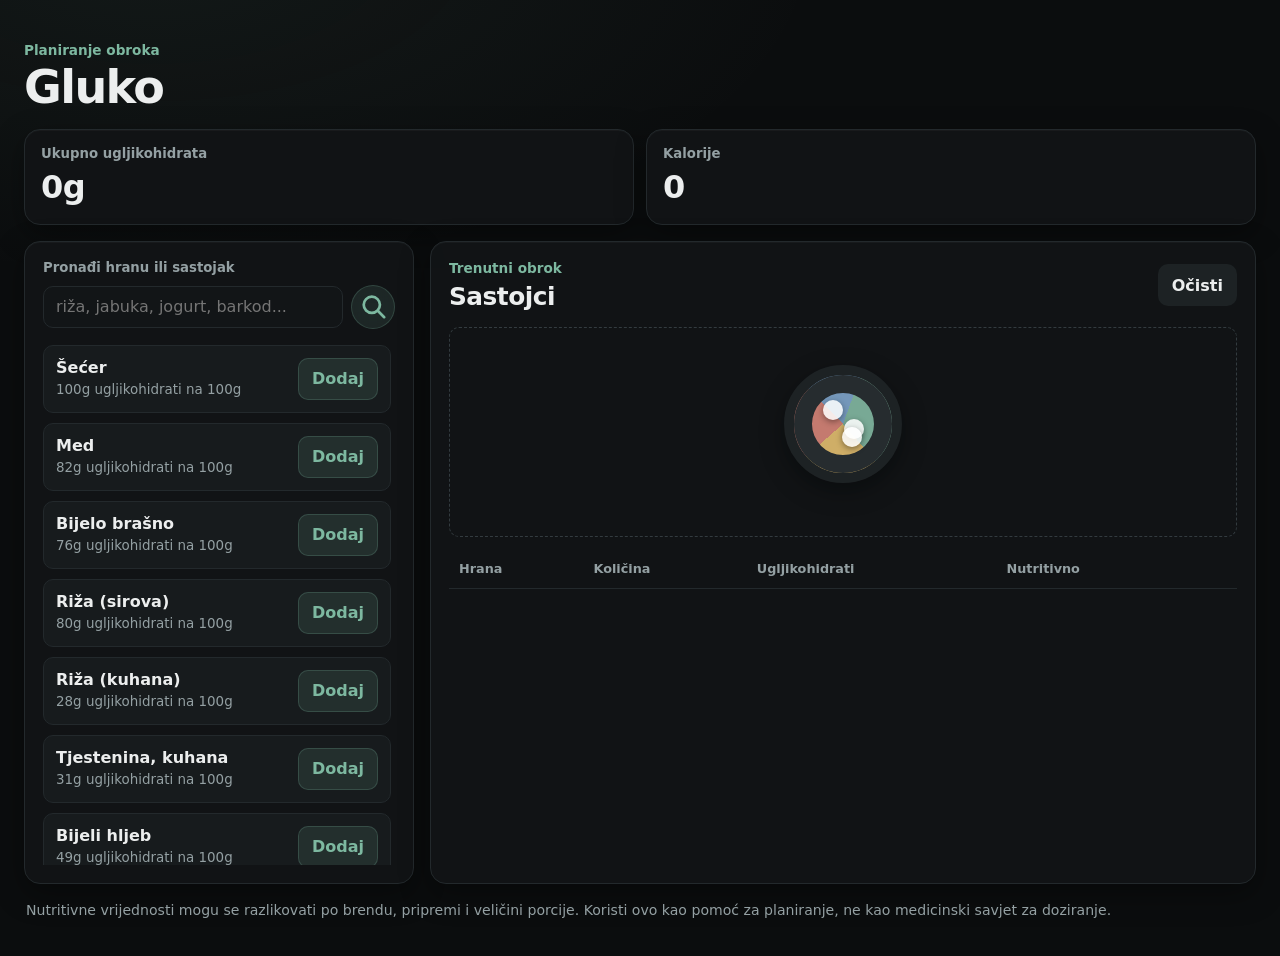
<file: index.html>
<!doctype html>
<html lang="en">
  <head>
    <meta charset="utf-8" />
    <meta name="viewport" content="width=device-width, initial-scale=1" />
    <title>Gluko</title>
    <link rel="stylesheet" href="styles.css" />
  </head>
  <body>
    <main class="app-shell">
      <header class="topbar">
        <div>
          <p class="eyebrow" data-i18n="appKicker">Meal planning</p>
          <h1>Gluko</h1>
        </div>
      </header>

      <section class="summary-strip" aria-label="Meal nutrition totals" data-i18n-aria="mealTotals">
        <article>
          <span data-i18n="totalCarbs">Total carbs</span>
          <strong id="totalCarbs">0g</strong>
        </article>
        <article>
          <span data-i18n="calories">Calories</span>
          <strong id="totalCalories">0</strong>
        </article>
      </section>

      <section class="workspace">
        <aside class="search-pane" aria-label="Food search" data-i18n-aria="foodSearch">
          <div class="control-stack">
            <label for="foodSearch" data-i18n="findFood">Find food or ingredient</label>
            <div class="search-row">
              <input id="foodSearch" type="search" placeholder="rice, apple, yogurt, barcode..." data-i18n-placeholder="searchPlaceholder" autocomplete="off" />
              <button id="searchButton" type="button" data-i18n="search">Search</button>
            </div>
          </div>

          <div id="results" class="results" aria-live="polite"></div>

          <section class="restaurants-mobile" aria-label="Restorani">
            <button id="restaurantsToggle" type="button" class="restaurants-toggle">Restorani</button>
            <div id="restaurantsPanel" class="restaurants-panel" hidden>
              <article class="restaurant-card">
                <span class="restaurant-logo logo-mcd">M</span>
                <strong>McDonald's</strong>
              </article>
              <article class="restaurant-card">
                <span class="restaurant-logo logo-kfc">K</span>
                <strong>KFC</strong>
              </article>
              <article class="restaurant-card">
                <span class="restaurant-logo logo-bk">BK</span>
                <strong>Burger King</strong>
              </article>
              <article class="restaurant-card">
                <span class="restaurant-logo logo-sub">S</span>
                <strong>Subway</strong>
              </article>
              <article class="restaurant-card">
                <span class="restaurant-logo logo-pz">P</span>
                <strong>Pizza Hut</strong>
              </article>
              <article class="restaurant-card">
                <span class="restaurant-logo logo-local">Ć</span>
                <strong>Ćevabdžinica</strong>
              </article>
            </div>
          </section>

        </aside>

        <section class="meal-pane" aria-label="Current meal" data-i18n-aria="currentMeal">
          <div class="meal-head">
            <div>
              <p class="eyebrow" data-i18n="currentMeal">Current meal</p>
              <h2 data-i18n="ingredients">Ingredients</h2>
            </div>
            <div class="meal-actions">
              <button id="clearMeal" type="button" class="subtle-button" data-i18n="clear">Clear</button>
            </div>
          </div>

          <div id="emptyMeal" class="empty-state">
            <div class="plate-art" aria-hidden="true">
              <span></span><span></span><span></span>
            </div>
          </div>

          <div class="table-wrap">
            <table id="mealTable">
              <thead>
                <tr>
                  <th data-i18n="food">Food</th>
                  <th data-i18n="amount">Amount</th>
                  <th data-i18n="carbs">Carbs</th>
                  <th data-i18n="nutrition">Nutrition</th>
                  <th></th>
                </tr>
              </thead>
              <tbody id="mealBody"></tbody>
            </table>
          </div>
        </section>
      </section>

      <div id="foodAmountModal" class="food-modal" hidden>
        <div class="food-modal__backdrop" data-modal-close></div>
        <section class="food-modal__dialog" role="dialog" aria-modal="true" aria-labelledby="foodModalTitle">
          <h2 id="foodModalTitle"></h2>
          <p id="foodModalServing" class="hint"></p>

          <label class="food-modal__amount" for="foodAmountInput">
            <span data-i18n="amount">Amount</span>
            <span class="food-modal__input-wrap">
              <input id="foodAmountInput" type="number" min="1" step="1" inputmode="decimal" value="100" />
              <strong>g</strong>
            </span>
          </label>

          <div id="foodModalNutrition" class="food-modal__nutrition"></div>

          <div class="food-modal__actions">
            <button id="discardFoodButton" type="button" class="food-modal__discard" data-i18n="delete">Delete</button>
            <button id="saveFoodButton" type="button" class="food-modal__save" data-i18n="save">Save</button>
          </div>
        </section>
      </div>

      <footer>
        <p data-i18n="footerNote">Nutrition data can vary by brand, preparation, and serving size. Use this for planning support, not medical dosing advice.</p>
      </footer>
    </main>

    <template id="resultTemplate">
      <article class="result-card">
        <div>
          <strong></strong>
          <span></span>
        </div>
        <button type="button">Add</button>
      </article>
    </template>

    <script src="app.js?v=4"></script>
  </body>
</html>
</file>
<file: styles.css>
:root {
  --bg: #0b0d0e;
  --surface: #121517;
  --card: #171b1d;
  --raised: #1d2224;
  --raised-hover: #262c2f;
  --panel: rgba(18, 21, 23, 0.9);
  --row-hover: rgba(255, 255, 255, 0.035);
  --line: #23292c;
  --line-strong: #333b3f;
  --ink: #eceeee;
  --muted: #94a0a3;

  /* muted sage: --accent for text/outlines, --accent-strong for filled buttons (white text passes AA) */
  --accent: #7db8a0;
  --accent-strong: #3f8068;
  --accent-tint: rgba(125, 184, 160, 0.12);
  --accent-tint-hover: rgba(125, 184, 160, 0.2);
  --accent-ring: rgba(125, 184, 160, 0.22);
  --coral: #de6f62;
  --gold: #d9b257;
  --blue: #7ba3cc;
  --danger: #f09a8d;
  --danger-hover: #f6b3a8;
  --danger-bg: #2b1a19;
  --danger-bg-hover: #3a2220;

  /* legacy aliases so nothing else that references the old names breaks */
  --mint: var(--accent);
  --mint-dark: var(--accent-strong);
  --wash: var(--card);

  --radius: 16px;
  --shadow: 0 1px 0 rgba(255, 255, 255, 0.03) inset, 0 10px 30px rgba(0, 0, 0, 0.35);
  --shadow-sm: 0 4px 12px rgba(0, 0, 0, 0.3);
  --shadow-lg: 0 16px 40px rgba(0, 0, 0, 0.45);
  --ease-out: cubic-bezier(0.16, 1, 0.3, 1);
  --ease-spring: cubic-bezier(0.34, 1.56, 0.64, 1);
  --ease-in: cubic-bezier(0.7, 0, 0.84, 0);
  --dur-fast: 150ms;
  --dur-base: 240ms;
  --dur-slow: 400ms;
}

@media (prefers-reduced-motion: reduce) {
  *,
  *::before,
  *::after {
    animation-duration: 0.001ms !important;
    animation-iteration-count: 1 !important;
    transition-duration: 0.001ms !important;
    scroll-behavior: auto !important;
  }
}

* {
  box-sizing: border-box;
}

html {
  min-width: 0;
  background: var(--bg);
  color-scheme: dark;
}

body {
  margin: 0;
  background:
    radial-gradient(60rem 30rem at 12% -6%, rgba(125, 184, 160, 0.07), transparent 70%),
    var(--bg);
  -webkit-font-smoothing: antialiased;
  -moz-osx-font-smoothing: grayscale;
  color: var(--ink);
  cursor: default;
  font-family: Inter, ui-sans-serif, system-ui, -apple-system, BlinkMacSystemFont, "Segoe UI", sans-serif;
  user-select: none;
  -webkit-user-select: none;
  overflow-x: hidden;
}

button,
input,
textarea {
  font: inherit;
}

button {
  border: 0;
  cursor: pointer;
  transition: transform var(--dur-base) var(--ease-out), box-shadow var(--dur-base) ease, background-color var(--dur-base) ease, color var(--dur-base) ease, filter var(--dur-base) ease;
}

button:hover {
  transform: translateY(-1px);
  filter: brightness(1.1);
}

button:active {
  transform: translateY(1px) scale(0.97);
  filter: brightness(0.96);
  transition-duration: var(--dur-fast);
}

button:focus-visible,
input:focus-visible,
textarea:focus-visible,
summary:focus-visible {
  outline: 2px solid var(--accent);
  outline-offset: 2px;
}

.app-shell {
  min-height: 100vh;
  min-height: 100dvh;
  padding: 24px;
}

.topbar,
.summary-strip,
.workspace,
footer {
  width: min(1420px, 100%);
  margin: 0 auto;
}

/* Page entrance: one orchestrated sequence, same motion direction, staggered timing */
.topbar {
  display: flex;
  align-items: end;
  justify-content: space-between;
  gap: 20px;
  padding: 18px 0 18px;
  animation: fadeInUp 0.55s var(--ease-out) both;
}

.summary-strip {
  display: grid;
  grid-template-columns: repeat(2, minmax(0, 1fr));
  gap: 12px;
  margin-bottom: 16px;
  animation: fadeInUp 0.55s var(--ease-out) 0.06s both;
}

.search-pane {
  animation: fadeInUp 0.55s var(--ease-out) 0.12s both;
}

.meal-pane {
  animation: fadeInUp 0.55s var(--ease-out) 0.18s both;
}

footer {
  animation: fadeInUp 0.55s var(--ease-out) 0.26s both;
}

.top-actions {
  display: flex;
  align-items: end;
  gap: 12px;
}

.language-control {
  display: grid;
  gap: 7px;
  min-width: 148px;
  padding: 14px;
  background: var(--surface);
  border: 1px solid var(--line);
  border-radius: 14px;
  box-shadow: var(--shadow);
  transition: transform 0.25s ease, box-shadow 0.25s ease;
}

.language-control > span {
  color: var(--muted);
  font-size: 0.83rem;
  font-weight: 700;
}

.language-switch {
  position: relative;
  display: grid;
  grid-template-columns: 1fr 1fr;
  align-items: center;
  min-height: 42px;
  padding: 4px;
  overflow: hidden;
  background: var(--raised);
  border: 1px solid var(--line);
  border-radius: 10px;
  color: var(--ink);
  font-weight: 700;
}

.language-switch span {
  position: relative;
  z-index: 1;
  display: grid;
  place-items: center;
  min-width: 48px;
  transition: color 160ms ease;
}

.language-switch i {
  position: absolute;
  inset: 4px auto 4px 4px;
  width: calc(50% - 4px);
  background: var(--accent-tint-hover);
  box-shadow: inset 0 0 0 1px var(--accent-ring);
  border-radius: 6px;
  transition: transform 220ms cubic-bezier(0.34, 1.56, 0.64, 1);
}

.language-switch span:first-child {
  color: var(--accent);
}

.language-switch.is-bs i {
  transform: translateX(100%);
}

.language-switch.is-bs span:first-child {
  color: var(--ink);
}

.language-switch.is-bs span:nth-child(2) {
  color: var(--accent);
}

.eyebrow {
  margin: 0 0 6px;
  color: var(--accent);
  font-size: 0.85rem;
  font-weight: 600;
  letter-spacing: 0;
}

h1,
h2,
h3,
p {
  margin-top: 0;
}

h1 {
  margin-bottom: 0;
  font-size: clamp(2rem, 3.6vw, 3.4rem);
  font-weight: 700;
  letter-spacing: -0.035em;
  line-height: 1.02;
  transition: color 0.3s ease;
}

h2 {
  margin-bottom: 0;
  font-size: 1.55rem;
  letter-spacing: -0.02em;
}

h3 {
  margin-bottom: 14px;
  font-size: 1rem;
}

.target-panel {
  display: grid;
  gap: 7px;
  min-width: 190px;
  padding: 14px;
  background: var(--surface);
  border: 1px solid var(--line);
  border-radius: 14px;
  box-shadow: var(--shadow);
  transition: transform 0.25s ease, box-shadow 0.25s ease;
}

.target-panel label,
.control-stack label,
.custom-food label,
.tool-panel label {
  color: var(--muted);
  font-size: 0.83rem;
  font-weight: 700;
}

.target-panel div,
.inline-input {
  display: flex;
  align-items: center;
  gap: 8px;
}

input,
textarea {
  width: 100%;
  border: 1px solid var(--line);
  border-radius: 10px;
  background: var(--surface);
  color: var(--ink);
  cursor: text;
  font-size: 16px;
  outline: none;
  user-select: text;
  -webkit-user-select: text;
  transition: border-color 0.2s ease, box-shadow 0.2s ease, transform 0.15s ease;
}

input {
  min-height: 42px;
  padding: 0 12px;
}

textarea {
  resize: vertical;
  padding: 12px;
}

input:focus,
textarea:focus {
  border-color: var(--accent);
  box-shadow: 0 0 0 4px rgba(125, 184, 160, 0.16);
}

.target-panel input {
  max-width: 88px;
  font-weight: 650;
}

.summary-strip article,
.search-pane,
.meal-pane,
.tool-panel {
  background: var(--panel);
  border: 1px solid var(--line);
  border-radius: var(--radius);
  box-shadow: var(--shadow);
  transition: transform 0.25s ease, box-shadow 0.25s ease, border-color 0.25s ease;
}

.summary-strip article {
  min-height: 96px;
  padding: 16px;
  position: relative;
  overflow: hidden;
}

.summary-strip article:hover {
  border-color: rgba(125, 184, 160, 0.3);
}

/* Ring-ping flash the moment a total updates, layered behind the number's own pop */
.summary-strip article:has(.updated-pop)::after {
  content: "";
  position: absolute;
  inset: 0;
  border-radius: inherit;
  background: radial-gradient(circle at 30% 30%, rgba(125, 184, 160, 0.25), transparent 70%);
  animation: ringPing 0.6s var(--ease-out);
  pointer-events: none;
}

.summary-strip span {
  display: block;
  color: var(--muted);
  font-size: 0.83rem;
  font-weight: 700;
}

.summary-strip strong {
  display: block;
  margin-top: 10px;
  font-size: 2rem;
  line-height: 1;
  letter-spacing: -0.02em;
  font-variant-numeric: tabular-nums;
  transition: transform 0.25s var(--ease-spring), color 0.25s ease;
}

/* Number update animation pulse */
.summary-strip strong.updated-pop {
  animation: counterPop 0.45s var(--ease-spring);
  color: var(--accent);
}

.progress-track {
  height: 8px;
  margin-top: 18px;
  overflow: hidden;
  background: var(--raised);
  border-radius: 999px;
}

.progress-track div {
  width: 0%;
  max-width: 100%;
  height: 100%;
  background: linear-gradient(90deg, var(--accent), var(--gold), var(--coral));
  transition: width 450ms var(--ease-out);
}

.workspace {
  display: grid;
  grid-template-columns: 390px minmax(0, 1fr);
  gap: 16px;
}

.search-pane,
.meal-pane {
  min-height: 620px;
  padding: 18px;
}

.control-stack {
  display: grid;
  gap: 10px;
}

.search-row {
  display: grid;
  grid-template-columns: 1fr auto;
  align-items: center;
  gap: 8px;
}

.search-row button,
.result-card button,
.custom-food button,
#saveMealButton,
.filter.is-active,
.period-tab.is-active {
  background: var(--accent-tint);
  color: var(--accent);
  box-shadow: inset 0 0 0 1px var(--accent-ring);
}

.search-row button:hover,
.result-card button:hover,
.custom-food button:hover,
#saveMealButton:hover,
.filter.is-active:hover,
.period-tab.is-active:hover {
  background: var(--accent-tint-hover);
}

.search-row button,
.result-card button,
.custom-food button,
#saveMealButton,
.subtle-button,
.filter,
.period-tab {
  min-height: 42px;
  padding: 0 14px;
  border-radius: 10px;
  font-weight: 650;
}

/* Shine sweep on primary calls-to-action, kept exclusive so it stays a highlight, not noise */
#saveMealButton,
.food-modal__save,
.restaurants-toggle {
  position: relative;
  overflow: hidden;
}

#saveMealButton::after,
.food-modal__save::after,
.restaurants-toggle::after {
  content: "";
  position: absolute;
  top: 0;
  left: -60%;
  width: 40%;
  height: 100%;
  background: linear-gradient(115deg, transparent, rgba(255, 255, 255, 0.16), transparent);
  transform: skewX(-18deg);
  transition: left 0.55s var(--ease-out);
  pointer-events: none;
}

#saveMealButton:hover::after,
.food-modal__save:hover::after,
.restaurants-toggle:hover::after {
  left: 130%;
}

/* Search button: a distinct circular icon action, set apart from the pill-shaped Restorani toggle */
#searchButton {
  position: relative;
  flex-shrink: 0;
  display: grid;
  place-items: center;
  width: 44px;
  height: 44px;
  min-height: 44px;
  padding: 0;
  border: 1px solid var(--accent-ring);
  border-radius: 50%;
  background-color: var(--accent-tint);
  background-image: url("data:image/svg+xml,%3Csvg xmlns='http://www.w3.org/2000/svg' viewBox='0 0 24 24' fill='none' stroke='%237db8a0' stroke-width='2.4' stroke-linecap='round' stroke-linejoin='round'%3E%3Ccircle cx='10.5' cy='10.5' r='7.2'/%3E%3Cline x1='15.8' y1='15.8' x2='21.5' y2='21.5'/%3E%3C/svg%3E");
  background-repeat: no-repeat, no-repeat;
  background-position: center, center;
  background-size: 27px 27px, cover;
  backdrop-filter: blur(10px);
  -webkit-backdrop-filter: blur(10px);
  color: transparent;
  font-size: 0;
  box-shadow: none;
  transition: transform var(--dur-base) var(--ease-spring), box-shadow var(--dur-base) ease, background-color var(--dur-base) ease;
}

#searchButton:hover {
  transform: scale(1.07);
  background-color: var(--accent-tint-hover);
  box-shadow: none;
}

#searchButton:active {
  transform: scale(0.93);
}

.hint {
  margin: 0;
  color: var(--muted);
  font-size: 0.86rem;
  line-height: 1.45;
}

.filter-row {
  display: flex;
  flex-wrap: wrap;
  gap: 8px;
  margin: 16px 0;
}

.filter {
  background: var(--raised);
  color: var(--ink);
  animation: fadeIn 0.3s var(--ease-out) both;
}

.filter-row .filter:nth-child(1) { animation-delay: 0ms; }
.filter-row .filter:nth-child(2) { animation-delay: 30ms; }
.filter-row .filter:nth-child(3) { animation-delay: 60ms; }
.filter-row .filter:nth-child(4) { animation-delay: 90ms; }
.filter-row .filter:nth-child(5) { animation-delay: 120ms; }
.filter-row .filter:nth-child(n + 6) { animation-delay: 150ms; }

.results {
  display: grid;
  gap: 10px;
  margin-top: 16px;
  max-height: 520px;
  overflow: auto;
  padding-right: 4px;
  scroll-behavior: smooth;
}

.restaurants-mobile {
  display: none;
}

/* Staggered Entrance and Hover for Result Cards */
.result-card {
  display: grid;
  grid-template-columns: 1fr auto;
  align-items: center;
  gap: 12px;
  padding: 12px;
  background: var(--card);
  border: 1px solid var(--line);
  border-radius: 10px;
  transition: transform 0.2s var(--ease-out), box-shadow 0.2s ease, border-color 0.2s ease, background-color 0.2s ease;
  animation: resultCardFadeIn 0.4s var(--ease-out) both;
  animation-delay: calc(var(--item-index, 0) * 35ms);
}

.result-card:hover {
  transform: translateY(-2px);
  border-color: var(--accent);
  box-shadow: var(--shadow-sm);
  background: var(--raised);
}

.result-card strong,
.result-card span {
  display: block;
}

.result-card span {
  margin-top: 4px;
  color: var(--muted);
  font-size: 0.84rem;
  line-height: 1.35;
}

.result-card button {
  transition: transform 0.18s var(--ease-spring), background-color 0.18s ease, box-shadow 0.18s ease;
}

.result-card button:hover {
  transform: scale(1.05);
  background: var(--accent-tint-hover);
}

.result-card button:active {
  animation: addPing 0.5s var(--ease-out);
}

.custom-food {
  margin-top: 18px;
  border-top: 1px solid var(--line);
  padding-top: 14px;
  transition: border-color 0.2s ease;
}

.custom-food summary {
  cursor: pointer;
  font-weight: 650;
  transition: color 0.2s ease, transform 0.2s ease;
  outline: none;
}

.custom-food summary:hover {
  color: var(--accent);
}

.custom-food[open] summary {
  color: var(--accent);
  margin-bottom: 6px;
}

.custom-food form {
  display: grid;
  grid-template-columns: repeat(2, minmax(0, 1fr));
  gap: 12px;
  margin-top: 14px;
  animation: formExpand 0.35s var(--ease-out) both;
}

.custom-food label {
  display: grid;
  gap: 6px;
  animation: fadeIn 0.3s var(--ease-out) both;
}

.custom-food label:nth-child(1) { animation-delay: 0ms; }
.custom-food label:nth-child(2) { animation-delay: 30ms; }
.custom-food label:nth-child(3) { animation-delay: 60ms; }
.custom-food label:nth-child(4) { animation-delay: 90ms; }
.custom-food label:nth-child(n + 5) { animation-delay: 120ms; }

.custom-food label:first-child,
.custom-food button {
  grid-column: 1 / -1;
}

.meal-head {
  display: flex;
  align-items: center;
  justify-content: space-between;
  gap: 14px;
  margin-bottom: 16px;
}

.meal-actions {
  display: flex;
  flex-wrap: wrap;
  justify-content: end;
  gap: 8px;
}

.subtle-button {
  background: var(--raised);
  color: var(--ink);
  transition: background-color 0.2s ease, transform 0.2s ease, color 0.2s ease;
}

.subtle-button:hover {
  background: var(--raised-hover);
  color: var(--accent);
}

.empty-state {
  display: grid;
  place-items: center;
  min-height: 210px;
  margin-bottom: 12px;
  padding: 24px;
  border: 1px dashed var(--line-strong);
  border-radius: 10px;
  color: var(--muted);
  text-align: center;
  transition: opacity 0.3s ease, transform 0.3s ease;
  animation: fadeIn 0.4s ease-out;
}

/* Plate Art Floating and Breathing Animations */
.plate-art {
  position: relative;
  width: 118px;
  aspect-ratio: 1;
  margin-bottom: 16px;
  border: 10px solid var(--raised);
  border-radius: 50%;
  background: conic-gradient(from 20deg, #78a995 0 33%, #cfae67 33% 58%, #c47a6f 58% 82%, #7497ba 82% 100%);
  box-shadow: inset 0 0 0 18px var(--raised-hover), 0 8px 24px rgba(0, 0, 0, 0.35);
  animation: floatPlate 5s ease-in-out infinite alternate;
}

.plate-art span {
  position: absolute;
  width: 20px;
  height: 20px;
  border-radius: 50%;
  background: rgba(255, 255, 255, 0.85);
  box-shadow: 0 2px 6px rgba(0, 0, 0, 0.4);
  animation: pulseDot 3s ease-in-out infinite alternate;
}

.plate-art span:nth-child(1) {
  left: 29px;
  top: 25px;
  animation-delay: 0s;
}

.plate-art span:nth-child(2) {
  right: 28px;
  top: 44px;
  animation-delay: 0.6s;
}

.plate-art span:nth-child(3) {
  left: 48px;
  bottom: 26px;
  animation-delay: 1.2s;
}

.table-wrap {
  overflow: auto;
}

table {
  width: 100%;
  min-width: 760px;
  border-collapse: collapse;
}

th,
td {
  padding: 12px 10px;
  border-bottom: 1px solid var(--line);
  text-align: left;
  vertical-align: middle;
}

th {
  color: var(--muted);
  font-size: 0.8rem;
  font-weight: 600;
}

/* Meal Table Row Animations */
tbody tr {
  animation: rowSlideIn 0.35s var(--ease-out) both;
  transition: background-color 0.2s ease, transform 0.2s ease, opacity 0.25s ease;
}

tbody tr:hover {
  background-color: var(--row-hover);
}

tbody tr.row-removing {
  animation: rowSlideOut 0.28s var(--ease-in) forwards;
}

td strong,
td span {
  display: block;
}

td span {
  color: var(--muted);
  font-size: 0.82rem;
}

.amount-cell {
  display: flex;
  align-items: center;
  gap: 8px;
}

.amount-cell input {
  max-width: 92px;
  transition: transform 0.15s ease, border-color 0.2s ease, box-shadow 0.2s ease;
}

.nutrition-pills {
  display: flex;
  flex-wrap: wrap;
  gap: 6px;
}

.nutrition-pills span {
  padding: 5px 8px;
  background: var(--raised);
  border-radius: 999px;
  color: var(--ink);
  font-size: 0.78rem;
  transition: transform 0.2s var(--ease-out), background-color 0.2s ease, color 0.2s ease;
  animation: pillPop 0.3s var(--ease-spring) both;
}

.nutrition-pills span:nth-child(1) { animation-delay: 0ms; }
.nutrition-pills span:nth-child(2) { animation-delay: 40ms; }
.nutrition-pills span:nth-child(3) { animation-delay: 80ms; }
.nutrition-pills span:nth-child(4) { animation-delay: 120ms; }
.nutrition-pills span:nth-child(n + 5) { animation-delay: 160ms; }

.nutrition-pills span:hover {
  transform: scale(1.08);
  background: var(--raised-hover);
  color: var(--accent);
}

.remove-button {
  width: 36px;
  height: 36px;
  background: var(--danger-bg);
  border-radius: 10px;
  color: var(--danger);
  font-weight: 700;
  transition: transform 0.2s var(--ease-spring), background-color 0.2s ease, color 0.2s ease, box-shadow 0.2s ease;
}

.remove-button:hover {
  transform: scale(1.08) rotate(4deg);
  background: var(--danger-bg-hover);
  color: var(--danger-hover);
  box-shadow: 0 4px 10px rgba(226, 104, 90, 0.3);
}

body.modal-open {
  overflow: hidden;
}

.food-modal[hidden] {
  display: none;
}

.food-modal {
  position: fixed;
  z-index: 1000;
  inset: 0;
  display: grid;
  place-items: center;
  padding: 18px;
}

.food-modal__backdrop {
  position: absolute;
  inset: 0;
  background: rgba(0, 0, 0, 0.72);
  backdrop-filter: blur(3px);
  animation: fadeIn 0.22s ease-out both;
}

.food-modal__dialog {
  position: relative;
  width: min(440px, 100%);
  max-height: calc(100vh - 36px);
  max-height: calc(100dvh - 36px);
  overflow: auto;
  padding: 20px;
  background: var(--surface);
  border: 1px solid var(--line);
  border-radius: 18px;
  box-shadow: 0 24px 70px rgba(0, 0, 0, 0.55);
  animation: modalPop 0.32s var(--ease-out) both;
}

.food-modal__dialog h2 {
  margin: 0 0 6px;
}

.food-modal__amount {
  display: grid;
  gap: 8px;
  margin-top: 18px;
  font-weight: 650;
}

.food-modal__input-wrap {
  display: grid;
  grid-template-columns: 1fr auto;
  align-items: center;
  gap: 10px;
}

.food-modal__input-wrap input {
  min-height: 48px;
  font-size: 1.1rem;
}

.food-modal__nutrition {
  display: grid;
  grid-template-columns: repeat(2, minmax(0, 1fr));
  gap: 8px;
  margin-top: 16px;
}

.food-modal__nutrition article {
  padding: 10px;
  background: var(--card);
  border: 1px solid var(--line);
  border-radius: 10px;
  animation: fadeInUp 0.3s var(--ease-out) both;
  animation-delay: calc(var(--item-index, 0) * 40ms);
}

.food-modal__nutrition span,
.food-modal__nutrition strong {
  display: block;
}

.food-modal__nutrition span {
  color: var(--muted);
  font-size: 0.76rem;
}

.food-modal__nutrition strong {
  margin-top: 4px;
}

.food-modal__actions {
  display: grid;
  grid-template-columns: 1fr 1fr;
  gap: 10px;
  margin-top: 18px;
}

.food-modal__actions button {
  min-height: 46px;
  border-radius: 10px;
  font-weight: 700;
}

.remove-button:active {
  animation: wobble 0.35s var(--ease-out);
}

.food-modal__discard {
  background: var(--danger-bg);
  color: var(--danger);
}

.food-modal__save {
  background: var(--accent-tint);
  color: var(--accent);
  box-shadow: inset 0 0 0 1px var(--accent-ring);
}

.food-modal__save:hover {
  background: var(--accent-tint-hover);
}

.tools-grid {
  display: grid;
  grid-template-columns: 1fr;
  gap: 12px;
  margin-top: 18px;
}

.tool-panel,
.tracker-panel {
  padding: 16px;
}

.tracker-panel {
  background: var(--panel);
  border: 1px solid var(--line);
  border-radius: var(--radius);
  box-shadow: var(--shadow);
}

.tool-panel output {
  display: block;
  margin-top: 16px;
  color: var(--blue);
  font-size: 1.55rem;
  font-weight: 700;
  font-variant-numeric: tabular-nums;
}

.tracker-grid {
  display: grid;
  grid-template-columns: minmax(0, 1fr) minmax(0, 1fr);
  gap: 12px;
  margin-top: 12px;
}

.tracker-head {
  display: flex;
  align-items: start;
  justify-content: space-between;
  gap: 12px;
  margin-bottom: 14px;
}

.tracker-head h3 {
  margin-bottom: 0;
}

.tracker-head > strong {
  color: var(--blue);
  font-size: 1.55rem;
  line-height: 1;
}

.saved-meals,
.period-breakdown {
  display: grid;
  gap: 8px;
  max-height: 240px;
  overflow: auto;
  padding-right: 4px;
}

.saved-meal {
  display: grid;
  grid-template-columns: 1fr auto;
  gap: 10px;
  padding: 10px;
  background: var(--card);
  border: 1px solid var(--line);
  border-radius: 10px;
  transition: transform 0.2s var(--ease-out), box-shadow 0.2s ease;
  animation: fadeInUp 0.3s var(--ease-out) both;
}

.saved-meals .saved-meal:nth-child(1) { animation-delay: 0ms; }
.saved-meals .saved-meal:nth-child(2) { animation-delay: 40ms; }
.saved-meals .saved-meal:nth-child(3) { animation-delay: 80ms; }
.saved-meals .saved-meal:nth-child(n + 4) { animation-delay: 120ms; }

.saved-meal:hover {
  transform: translateY(-2px);
  box-shadow: 0 6px 14px rgba(0, 0, 0, 0.35);
}

.saved-meal strong,
.saved-meal span {
  display: block;
}

.saved-meal span {
  color: var(--muted);
  font-size: 0.82rem;
  line-height: 1.35;
}

.period-tabs {
  display: flex;
  gap: 6px;
}

.period-tab {
  min-height: 36px;
  background: var(--raised);
  color: var(--ink);
}

.period-stats {
  display: grid;
  grid-template-columns: repeat(3, minmax(0, 1fr));
  gap: 8px;
  margin-bottom: 12px;
}

.period-stats article {
  min-height: 76px;
  padding: 10px;
  background: var(--card);
  border: 1px solid var(--line);
  border-radius: 10px;
  transition: transform 0.2s var(--ease-out);
  animation: fadeInUp 0.3s var(--ease-out) both;
}

.period-stats article:nth-child(1) { animation-delay: 0ms; }
.period-stats article:nth-child(2) { animation-delay: 50ms; }
.period-stats article:nth-child(3) { animation-delay: 100ms; }

.period-stats article:hover {
  transform: translateY(-2px);
}

.period-stats span {
  display: block;
  color: var(--muted);
  font-size: 0.78rem;
  font-weight: 650;
}

.period-stats strong {
  display: block;
  margin-top: 8px;
  font-size: 1.35rem;
  line-height: 1;
}

.period-row {
  display: flex;
  align-items: center;
  justify-content: space-between;
  gap: 10px;
  padding: 10px;
  background: var(--card);
  border: 1px solid var(--line);
  border-radius: 10px;
  transition: transform 0.2s var(--ease-out);
  animation: fadeInUp 0.3s var(--ease-out) both;
}

.period-breakdown .period-row:nth-child(1) { animation-delay: 0ms; }
.period-breakdown .period-row:nth-child(2) { animation-delay: 40ms; }
.period-breakdown .period-row:nth-child(3) { animation-delay: 80ms; }
.period-breakdown .period-row:nth-child(n + 4) { animation-delay: 120ms; }

.period-row:hover {
  transform: translateX(3px);
}

.period-row span {
  color: var(--muted);
  font-size: 0.84rem;
}

footer {
  padding: 18px 2px 0;
  color: var(--muted);
  font-size: 0.88rem;
}

/* Keyframes Definitions */
@keyframes fadeInUp {
  from {
    opacity: 0;
    transform: translateY(14px);
  }
  to {
    opacity: 1;
    transform: translateY(0);
  }
}

@keyframes fadeIn {
  from { opacity: 0; }
  to { opacity: 1; }
}

@keyframes resultCardFadeIn {
  from {
    opacity: 0;
    transform: translateY(10px) scale(0.98);
  }
  to {
    opacity: 1;
    transform: translateY(0) scale(1);
  }
}

@keyframes rowSlideIn {
  from {
    opacity: 0;
    transform: translateY(12px) scale(0.97);
  }
  to {
    opacity: 1;
    transform: translateY(0) scale(1);
  }
}

@keyframes rowSlideOut {
  from {
    opacity: 1;
    transform: translateX(0) scale(1);
    max-height: 80px;
  }
  to {
    opacity: 0;
    transform: translateX(-24px) scale(0.94);
    max-height: 0;
    padding-top: 0;
    padding-bottom: 0;
    margin: 0;
  }
}

@keyframes counterPop {
  0% {
    transform: scale(1);
  }
  50% {
    transform: scale(1.18);
    color: var(--accent);
  }
  100% {
    transform: scale(1);
  }
}

@keyframes floatPlate {
  0% {
    transform: translateY(0) rotate(0deg);
  }
  100% {
    transform: translateY(-8px) rotate(3deg);
  }
}

@keyframes pulseDot {
  0% {
    transform: scale(1);
    opacity: 0.85;
  }
  100% {
    transform: scale(1.22);
    opacity: 1;
  }
}

@keyframes modalPop {
  from {
    opacity: 0;
    transform: translateY(12px) scale(0.96);
  }
  to {
    opacity: 1;
    transform: translateY(0) scale(1);
  }
}

@keyframes addPing {
  from {
    box-shadow: 0 3px 10px rgba(63, 128, 104, 0.35), 0 0 0 0 rgba(125, 184, 160, 0.55);
  }
  to {
    box-shadow: 0 3px 10px rgba(63, 128, 104, 0.35), 0 0 0 16px rgba(125, 184, 160, 0);
  }
}

@keyframes ringPing {
  from {
    opacity: 1;
    transform: scale(0.85);
  }
  to {
    opacity: 0;
    transform: scale(1.06);
  }
}

@keyframes pillPop {
  from {
    opacity: 0;
    transform: scale(0.7);
  }
  to {
    opacity: 1;
    transform: scale(1);
  }
}

@keyframes wobble {
  0%, 100% { transform: scale(1.08) rotate(4deg); }
  30% { transform: scale(1.14) rotate(-8deg); }
  60% { transform: scale(1.14) rotate(10deg); }
}

@keyframes formExpand {
  from {
    opacity: 0;
    transform: translateY(-8px);
  }
  to {
    opacity: 1;
    transform: translateY(0);
  }
}

@media (max-width: 1020px) {
  .summary-strip {
    grid-template-columns: repeat(2, minmax(0, 1fr));
  }

  .progress-card {
    grid-column: 1 / -1;
  }

  .workspace {
    grid-template-columns: 1fr;
  }

  .search-pane,
  .meal-pane {
    min-height: auto;
  }

  .results {
    max-height: 360px;
  }
}

@media (max-width: 680px) {
  .app-shell {
    padding: 10px;
  }

  .topbar {
    align-items: stretch;
    flex-direction: column;
    gap: 12px;
    padding: 8px 0 12px;
  }

  .top-actions {
    display: grid;
    grid-template-columns: minmax(0, 0.9fr) minmax(0, 1.1fr);
    align-items: stretch;
    gap: 8px;
  }

  h1 {
    font-size: 2.1rem;
    line-height: 1;
  }

  h2 {
    font-size: 1.35rem;
  }

  h3 {
    font-size: 0.98rem;
  }

  .language-control,
  .target-panel {
    min-width: 0;
    padding: 11px;
    box-shadow: 0 10px 24px rgba(0, 0, 0, 0.4);
  }

  .language-switch span {
    min-width: 0;
  }

  .target-panel div,
  .inline-input {
    align-items: stretch;
  }

  .target-panel input {
    max-width: none;
    min-width: 0;
  }

  .target-panel span,
  .inline-input span {
    align-self: center;
    font-size: 0.88rem;
    line-height: 1.15;
  }

  .summary-strip,
  .tools-grid,
  .tracker-grid,
  .period-stats,
  .custom-food form {
    grid-template-columns: 1fr;
  }

  .summary-strip {
    grid-template-columns: repeat(2, minmax(0, 1fr));
    gap: 8px;
    margin-bottom: 10px;
  }

  .summary-strip article {
    min-height: 76px;
    padding: 12px;
  }

  .summary-strip span {
    font-size: 0.76rem;
    line-height: 1.2;
  }

  .summary-strip strong {
    margin-top: 8px;
    font-size: 1.45rem;
  }

  .progress-card {
    grid-column: 1 / -1;
    min-height: 70px;
  }

  .progress-track {
    margin-top: 12px;
  }

  .workspace {
    gap: 10px;
    min-width: 0;
  }

  .topbar,
  .summary-strip,
  .workspace,
  footer {
    max-width: 100%;
    width: 100%;
  }

  .search-pane,
  .meal-pane {
    max-width: 100%;
    min-width: 0;
    padding: 12px;
    border-radius: 14px;
    box-shadow: 0 10px 24px rgba(0, 0, 0, 0.4);
  }

  .search-row {
    grid-template-columns: 1fr auto;
    align-items: center;
  }

  .search-row button,
  .result-card button,
  .custom-food button,
  #saveMealButton,
  .subtle-button,
  .filter,
  .period-tab {
    min-height: 46px;
  }

  .filter-row {
    flex-wrap: nowrap;
    margin: 12px -2px 14px;
    overflow-x: auto;
    padding: 0 2px 4px;
    scrollbar-width: none;
  }

  .filter-row::-webkit-scrollbar {
    display: none;
  }

  .filter {
    flex: 0 0 auto;
  }

  .results {
    max-height: none;
    padding-right: 0;
  }

  .restaurants-mobile {
    display: grid;
    gap: 10px;
    margin-top: 12px;
  }

  .restaurants-mobile.is-hidden-by-search {
    display: none;
  }

  .restaurants-toggle {
    min-height: 48px;
    width: 100%;
    padding: 0 14px;
    background: transparent;
    border: 1.5px solid var(--gold);
    border-radius: 999px;
    color: var(--gold);
    font-weight: 700;
    transition: background-color 0.25s ease, color 0.25s ease, transform 0.25s ease, box-shadow 0.25s ease;
  }

  .restaurants-toggle:hover {
    background: var(--gold);
    color: #171004;
    box-shadow: 0 6px 16px rgba(230, 185, 63, 0.32);
  }

  .restaurants-toggle:active {
    transform: scale(0.98);
  }

  .restaurants-panel {
    display: grid;
    grid-template-columns: repeat(2, minmax(0, 1fr));
    gap: 8px;
    animation: formExpand 0.32s var(--ease-out) both;
  }

  .restaurants-panel[hidden] {
    display: none;
  }

  .restaurant-card {
    display: grid;
    grid-template-columns: 44px minmax(0, 1fr);
    align-items: center;
    gap: 10px;
    min-height: 64px;
    padding: 10px;
    background: var(--card);
    border: 1px solid var(--line);
    border-radius: 10px;
    transition: transform 0.25s var(--ease-out), box-shadow 0.25s ease;
    animation: fadeInUp 0.32s var(--ease-out) both;
  }

  .restaurant-card:nth-child(1) { animation-delay: 0ms; }
  .restaurant-card:nth-child(2) { animation-delay: 40ms; }
  .restaurant-card:nth-child(3) { animation-delay: 80ms; }
  .restaurant-card:nth-child(4) { animation-delay: 120ms; }
  .restaurant-card:nth-child(5) { animation-delay: 160ms; }
  .restaurant-card:nth-child(n + 6) { animation-delay: 200ms; }

  .restaurant-card:hover {
    transform: translateY(-2px);
    box-shadow: 0 6px 16px rgba(0, 0, 0, 0.4);
  }

  .restaurant-card strong {
    min-width: 0;
    font-size: 0.9rem;
    line-height: 1.15;
  }

  .restaurant-logo {
    display: grid;
    place-items: center;
    width: 44px;
    height: 44px;
    border-radius: 10px;
    color: #fff;
    font-weight: 700;
    transition: transform 0.2s cubic-bezier(0.34, 1.56, 0.64, 1);
  }

  .restaurant-card:hover .restaurant-logo {
    transform: scale(1.08);
  }

  .logo-mcd {
    background: #c62828;
    color: #ffd54f;
  }

  .logo-kfc {
    background: #b71c1c;
  }

  .logo-bk {
    background: #ef8f21;
    color: #5a2a16;
  }

  .logo-sub {
    background: #168a45;
    color: #ffe15a;
  }

  .logo-pz {
    background: #d32f2f;
  }

  .logo-local {
    background: var(--blue);
  }

  .results.is-empty-search {
    display: none;
  }

  .result-card {
    grid-template-columns: minmax(0, 1fr) auto;
    align-items: center;
    gap: 10px;
  }

  .result-card button {
    position: relative;
    width: 40px;
    min-width: 40px;
    height: 40px;
    min-height: 40px;
    padding: 0;
    border: 0;
    border-radius: 50%;
    background-color: var(--accent-tint);
    background-image: none;
    box-shadow: inset 0 0 0 1px var(--accent-ring);
    font-size: 0;
    line-height: 1;
    transition: transform 0.2s var(--ease-spring), background-color 0.18s ease, border-color 0.18s ease;
  }

  .result-card button::before,
  .result-card button::after {
    content: "";
    position: absolute;
    top: 50%;
    left: 50%;
    background: var(--accent);
    border-radius: 2px;
    transition: transform 0.3s var(--ease-spring), background-color 0.18s ease;
  }

  .result-card button::before {
    width: 16px;
    height: 2.5px;
    transform: translate(-50%, -50%) rotate(0deg);
  }

  .result-card button::after {
    width: 2.5px;
    height: 16px;
    transform: translate(-50%, -50%) rotate(0deg);
  }

  .result-card button:hover::before,
  .result-card button:hover::after {
    transform: translate(-50%, -50%) rotate(90deg);
  }

  .result-card button:hover {
    transform: scale(1.06);
    background-color: var(--accent-tint-hover);
    box-shadow: inset 0 0 0 1px var(--accent-ring);
  }

  .custom-food label:first-child,
  .custom-food button {
    grid-column: auto;
  }

  .meal-head {
    align-items: stretch;
    flex-direction: column;
    gap: 12px;
  }

  .meal-pane {
    min-height: 0;
    padding: 10px;
  }

  .meal-pane .meal-head {
    gap: 6px;
    margin-bottom: 2px;
  }

  .meal-pane .meal-head h2 {
    font-size: 1.1rem;
  }

  .meal-pane .meal-head .eyebrow {
    font-size: 0.68rem;
  }

  .meal-pane .meal-actions button {
    min-height: 38px;
  }

  .meal-actions {
    display: block;
    width: 100%;
  }

  .meal-actions button {
    width: 100%;
  }

  .empty-state {
    min-height: 92px;
    padding: 10px;
  }

  .plate-art {
    width: 62px;
    margin-bottom: 0;
    border-width: 6px;
    box-shadow: inset 0 0 0 9px var(--raised-hover), 0 6px 18px rgba(0, 0, 0, 0.35);
  }

  .table-wrap {
    overflow: visible;
  }

  table,
  tbody,
  tr,
  td {
    display: block;
    width: 100%;
  }

  table {
    min-width: 0;
  }

  thead {
    display: none;
  }

  tbody {
    display: grid;
    gap: 10px;
  }

  tr {
    position: relative;
    padding: 12px;
    background: var(--card);
    border: 1px solid var(--line);
    border-radius: 10px;
  }

  td {
    padding: 0;
    border-bottom: 0;
  }

  td:first-child {
    padding-right: 48px;
    margin-bottom: 10px;
  }

  td:first-child strong {
    font-size: 1rem;
    line-height: 1.2;
  }

  td:nth-child(2) {
    margin-bottom: 10px;
  }

  td:nth-child(3) {
    display: block;
    margin-bottom: 10px;
    padding: 10px;
    background: var(--card);
    border-radius: 10px;
  }

  td:nth-child(3) strong {
    margin: 0;
  }

  td:nth-child(5) {
    position: absolute;
    top: 10px;
    right: 10px;
    width: auto;
  }

  .amount-cell {
    display: grid;
    grid-template-columns: minmax(0, 1fr) auto;
  }

  .amount-cell input {
    max-width: none;
    min-height: 46px;
  }

  .nutrition-pills {
    gap: 5px;
  }

  .nutrition-pills span {
    padding: 6px 8px;
    font-size: 0.76rem;
  }

  .remove-button {
    width: 42px;
    height: 42px;
  }

  .tool-panel,
  .tracker-panel {
    padding: 12px;
    box-shadow: 0 10px 24px rgba(0, 0, 0, 0.4);
  }

  .tool-panel output {
    font-size: 1.35rem;
  }

  textarea {
    min-height: 126px;
  }

  .tracker-head {
    align-items: center;
  }

  .tracker-head > strong {
    font-size: 1.35rem;
  }

  .saved-meals,
  .period-breakdown {
    max-height: none;
    padding-right: 0;
  }

  .period-tabs {
    flex: 0 0 auto;
  }

  .period-stats {
    gap: 8px;
  }

  .period-stats article {
    min-height: 68px;
  }

  .period-row {
    align-items: start;
    flex-direction: column;
    gap: 4px;
  }

  footer {
    padding: 14px 2px 4px;
    font-size: 0.8rem;
    line-height: 1.4;
  }
}

/* Polish */
button:disabled {
  opacity: 0.5;
  cursor: not-allowed;
  transform: none;
  filter: none;
  box-shadow: none;
}

.results,
.saved-meals,
.period-breakdown,
.table-wrap {
  scrollbar-width: thin;
  scrollbar-color: var(--line-strong) transparent;
}

.food-modal__discard:hover {
  background: var(--danger-bg-hover);
}

@media (hover: none) {
  button:hover {
    transform: none;
    filter: none;
  }
}
</file>
